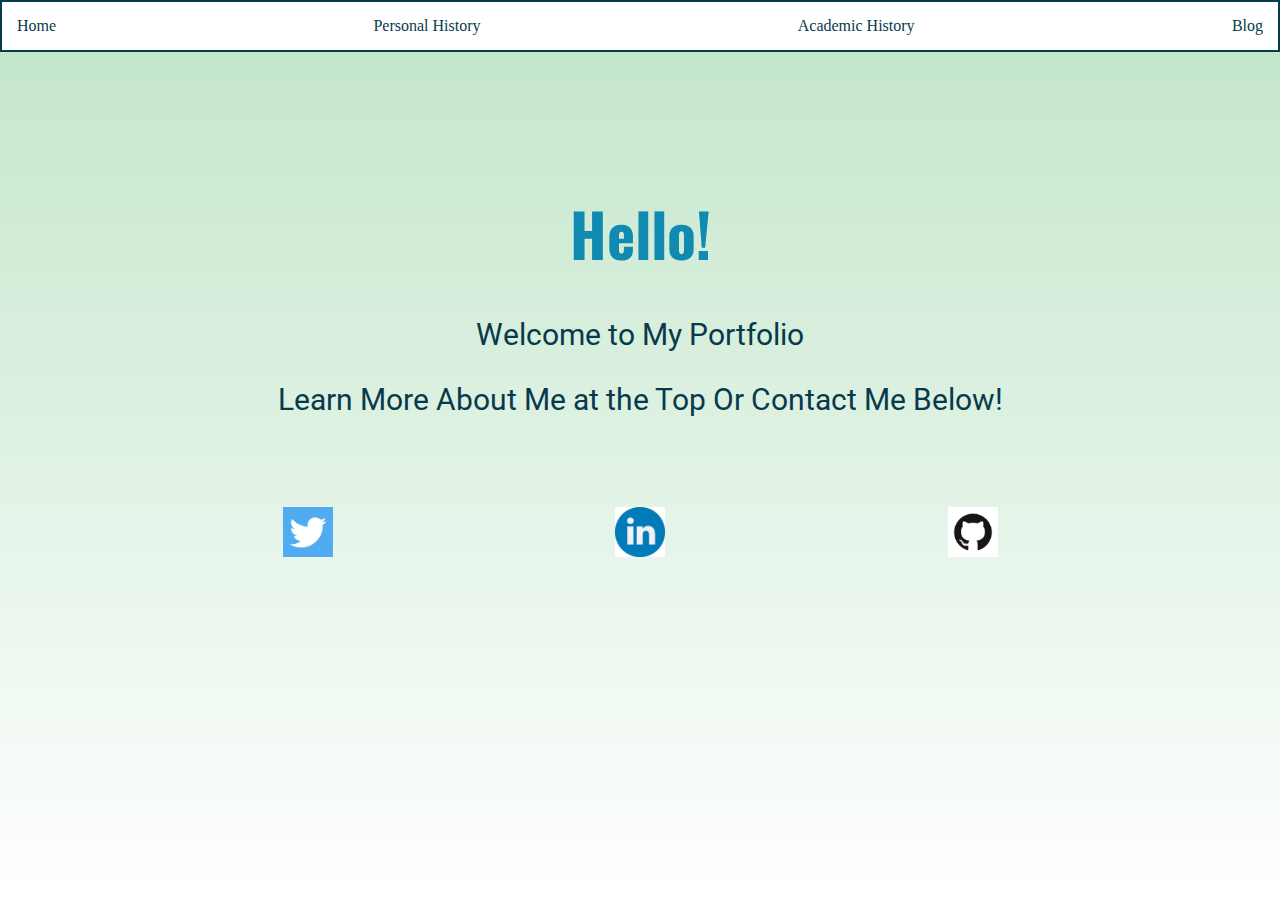
<file: index.html>
<!doctype html>
<head>
  <script src="https://markghaby.netlify.app/"
integrity="fdhpwd/3APJ7EgFn4MAm2+mcK5GUrKSH6giPlfc03arAKewH/0aFAri2ms/yEsX/"
crossorigin="anonymous"></script>
  <title>Mark G - Home</title>
    <link rel="stylesheet" href="css/style.css">
<!-- Fonts Below -->
    <link href="https://fonts.googleapis.com/css2?family=Oswald:wght@700&display=swap" rel="stylesheet">
    <link href="https://fonts.googleapis.com/css2?family=Montserrat:wght@500&display=swap" rel="stylesheet">
    <link href="https://fonts.googleapis.com/css2?family=Open+Sans:ital@1&display=swap" rel="stylesheet">
    <link href="https://fonts.googleapis.com/css2?family=Roboto:ital,wght@1,300&display=swap" rel="stylesheet">
<!-- Fonts Above -->

</head>

<body id="grad">
  <div class="topnav" style="background-color: white;">
    <a class="active" href="index.html">Home</a>
    <a href="personal-history.html">Personal History</a>
    <a href="academic-history.html">Academic History</a>
    <a href="blog.html">Blog</a>
  </div><br></br>

  <div class="header">
    <h1>Hello!</h1>
      <p class="home-p">Welcome to My Portfolio</p>
      <p class="home-p">Learn More About Me at the Top Or Contact Me Below!</p>
  </div>

  <div id="footer-icon1">
    <a href="https://twitter.com/GhabyMark"> <img src="img/twit.png" alt="twitter icon"></img></a>
    <a href="https://www.linkedin.com/in/mark-ghaby-bb6ab01b4/"> <img class="linkd" src="img/linkd.png" alt="linked in icon"></img></a>
    <a href="https://github.com/mghaby/"> <img class="git" src="img/git.png" alt="github icon"></img></a>
  </div>
</body>
</file>
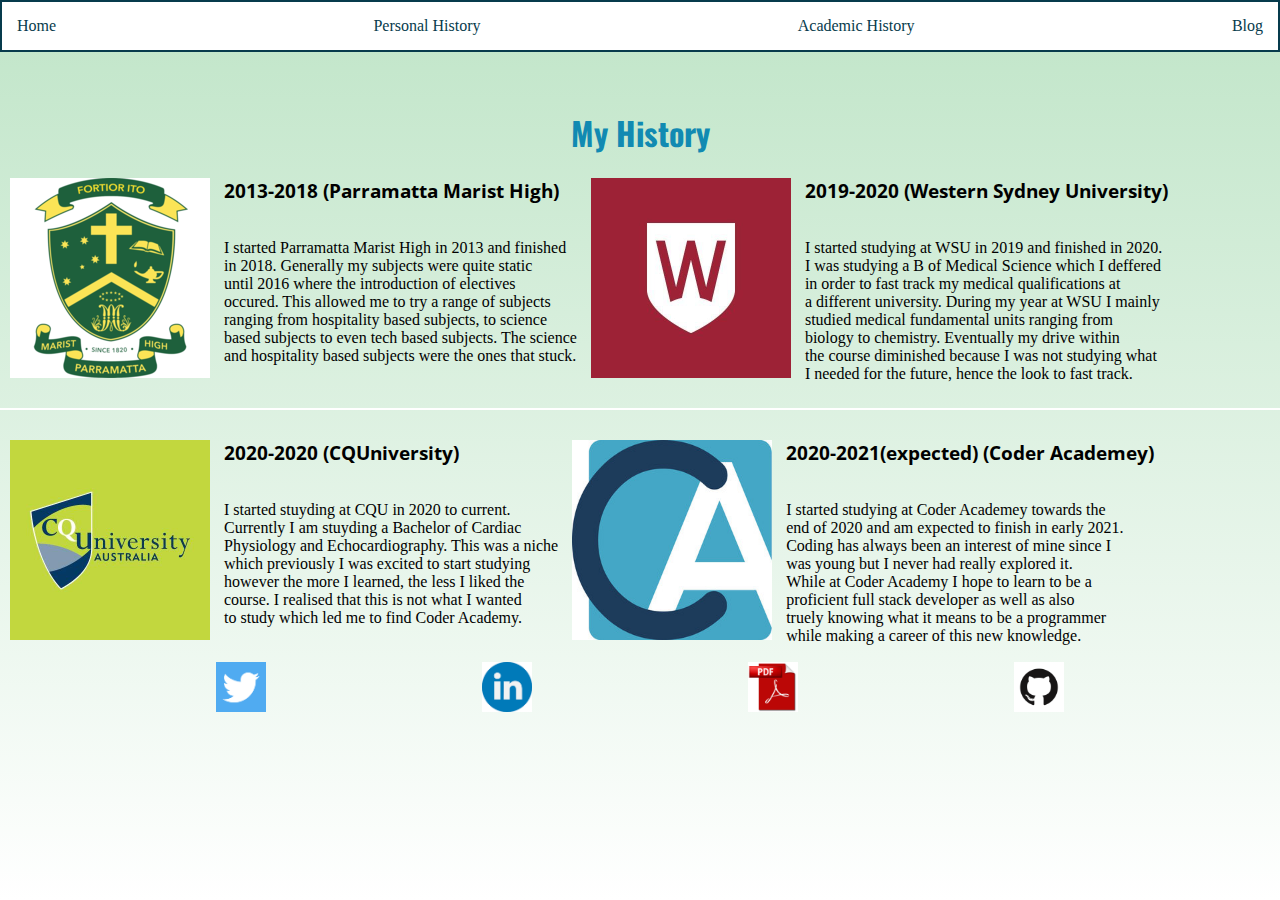
<file: academic-history.html>
<!doctype html>
<head>
    <script src="https://markghaby.netlify.app/"
integrity="fdhpwd/3APJ7EgFn4MAm2+mcK5GUrKSH6giPlfc03arAKewH/0aFAri2ms/yEsX/"
crossorigin="anonymous"></script>
    <title>Mark G - Academic History</title>
    <link rel="stylesheet" href="css/style.css">
<!-- Fonts Below -->
    <link href="https://fonts.googleapis.com/css2?family=Oswald:wght@700&display=swap" rel="stylesheet">
    <link href="https://fonts.googleapis.com/css2?family=Montserrat:wght@500&display=swap" rel="stylesheet">
    <link href="https://fonts.googleapis.com/css2?family=Open+Sans:ital@1&display=swap" rel="stylesheet">
    <link href="https://fonts.googleapis.com/css2?family=Roboto:ital,wght@1,300&display=swap" rel="stylesheet">
<!-- Fonts Above -->

</head>
<body id="grad">
    <div class="topnav">
        <a class="active" href="index.html">Home</a>
        <a href="personal-history.html">Personal History</a>
        <a href="academic-history.html">Academic History</a>
        <a href="blog.html">Blog</a></div><br></br>

    <h1>My History</h1>

    <div class="his-body">
        <img src="img/marist.png" alt="marist logo"/><br></br>
    </div>
        <div class="his-heading">
            <h3>2013-2018 (Parramatta Marist High)</h3><br></br>
            <div>I started Parramatta Marist High in 2013 and finished</div>
            <div>in 2018. Generally my subjects were quite static</div>
            <div>until 2016 where the introduction of electives</div>
            <div>occured. This allowed me to try a range of subjects</div>
            <div>ranging from hospitality based subjects, to science</div>
            <div>based subjects to even tech based subjects. The science</div>
            <div>and hospitality based subjects were the ones that stuck.</div>
        </div><div class="break"><br></br></div>

    <div class="his-body">
        <img src="img/wsu.jpg" alt="wsu logo" style="height: 200px; width: 200px;"/><br></br>
    </div>
        <div class="his-body">
          <h3>2019-2020 (Western Sydney University)</h3><br></br>
          <div>I started studying at WSU in 2019 and finished in 2020.</div>
          <div>I was studying a B of Medical Science which I deffered</div>
          <div>in order to fast track my medical qualifications at</div>
          <div>a different university. During my year at WSU I mainly</div>
          <div>studied medical fundamental units ranging from</div>
          <div>biology to chemistry. Eventually my drive within</div>
          <div>the course diminished because I was not studying what</div>
          <div>I needed for the future, hence the look to fast track.</div>
        </div><div class="break"><br></br></div>

<hr></hr>

    <div class="his-body">
        <img src="img/cqu.jpg" alt="cqu logo" style="height: 200px; width: 200px;"/><br></br>
    </div>
    <div class="his-body">
        <h3>2020-2020 (CQUniversity)</h3><br></br>
        <div>I started stuyding at CQU in 2020 to current.</div>
        <div>Currently I am stuyding a Bachelor of Cardiac</div>
        <div>Physiology and Echocardiography. This was a niche</div>
        <div>which previously I was excited to start studying</div>
        <div>however the more I learned, the less I liked the</div>
        <div>course. I realised that this is not what I wanted</div>
        <div>to study which led me to find Coder Academy.</div>
    </div><div class="break"><br></br></div>

    <div class="his-body">
        <img src="img/ca.jpg" alt="ca logo" style="height: 200px; width: 200px;"/><br></br>
    </div>
    <div class="his-body">
        <h3>2020-2021(expected) (Coder Academey)</h3><br></br>
        <div>I started studying at Coder Academey towards the</div>
        <div>end of 2020 and am expected to finish in early 2021.</div>
        <div>Coding has always been an interest of mine since I</div>
        <div>was young but I never had really explored it.</div>
        <div>While at Coder Academy I hope to learn to be a</div>
        <div>proficient full stack developer as well as also</div>
        <div>truely knowing what it means to be a programmer</div>
        <div>while making a career of this new knowledge.</div>
    </div><div class="break"><br></br></div>

    <div id="footer-icon1">
      <a href="https://twitter.com/GhabyMark"> <img src="img/twit.png" alt="twitter icon"></img></a>
      <a href="https://www.linkedin.com/in/mark-ghaby-bb6ab01b4/"> <img class="linkd" src="img/linkd.png" alt="linked in icon"></img></a>
      <a href="https://drive.google.com/file/d/1z5pkbhpER3rodYiEwoNgF90xOPtg1xDD/view?usp=sharing/"> <img src="img/pdf.jpg" alt="resume in pdf"></img></a>
      <a href="https://github.com/mghaby/"> <img class="git" src="img/git.png" alt="github icon"></img></a>
    </div>

</body>
</file>
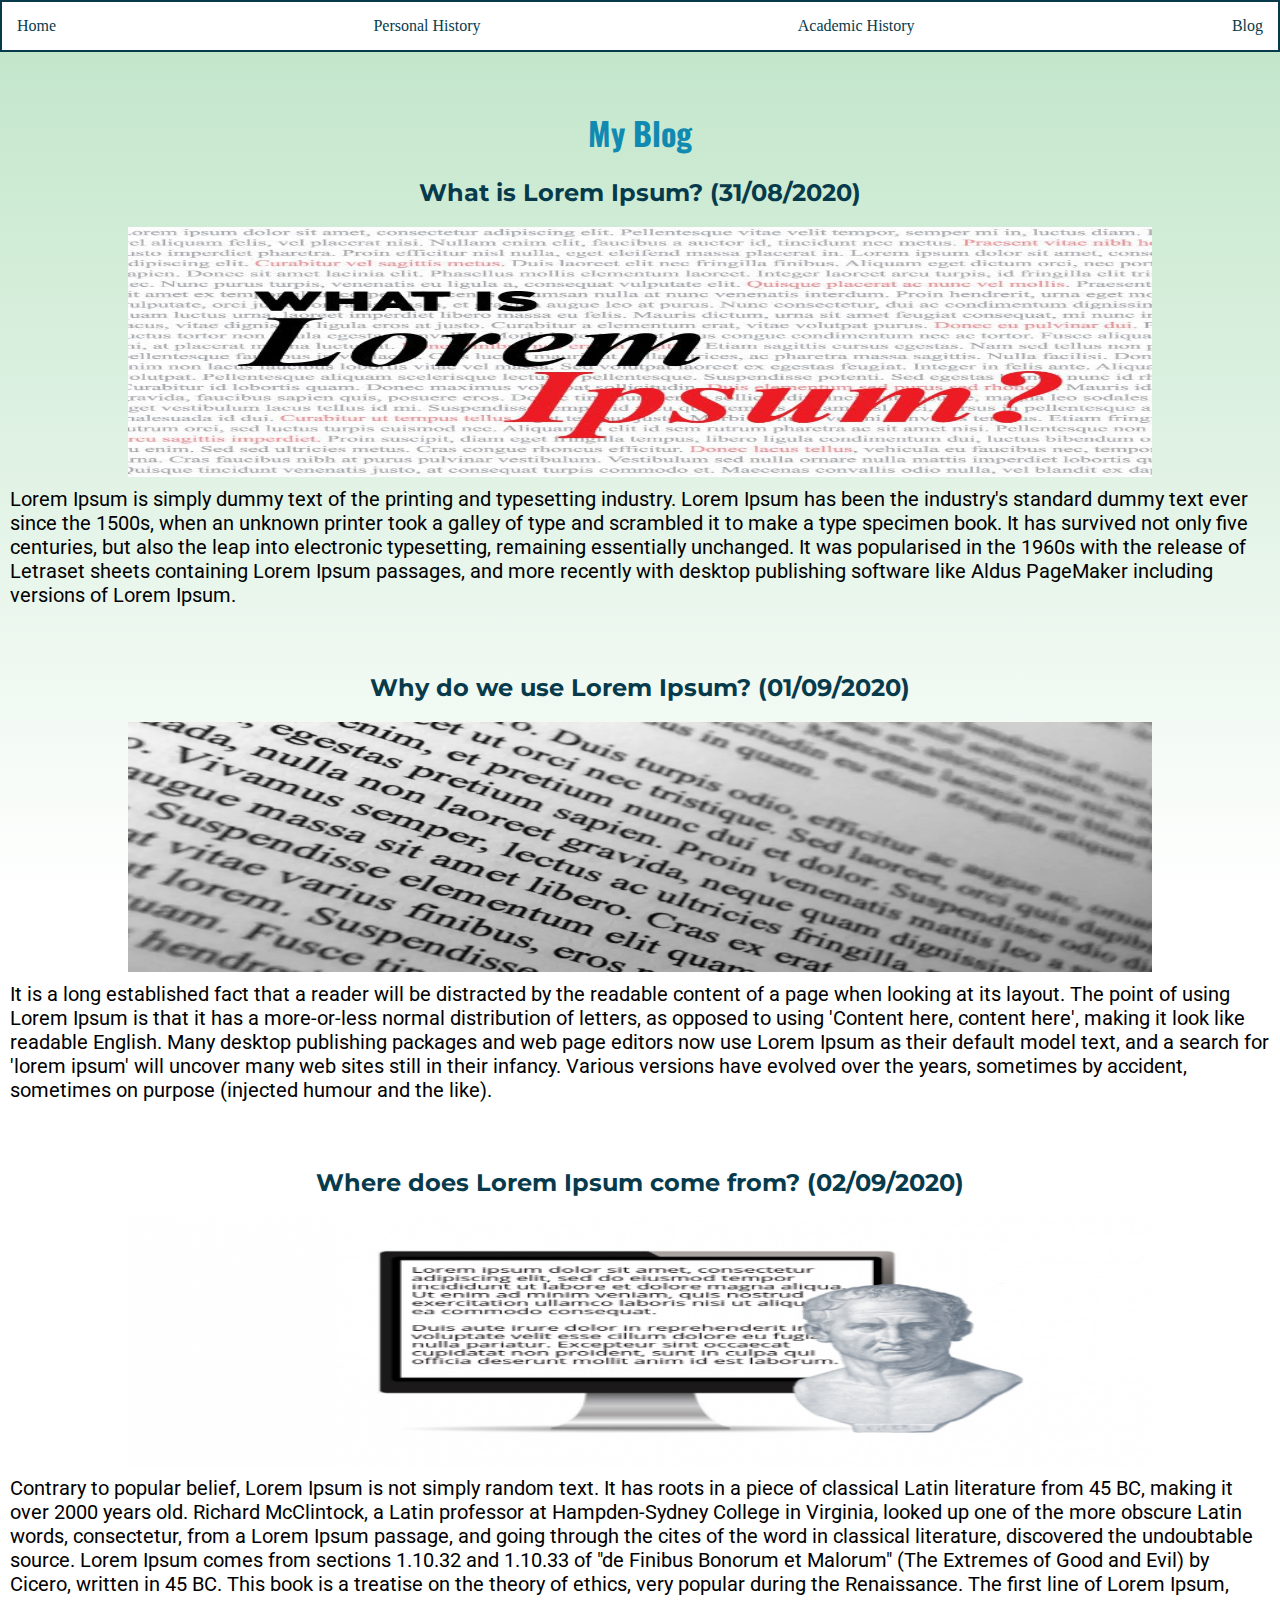
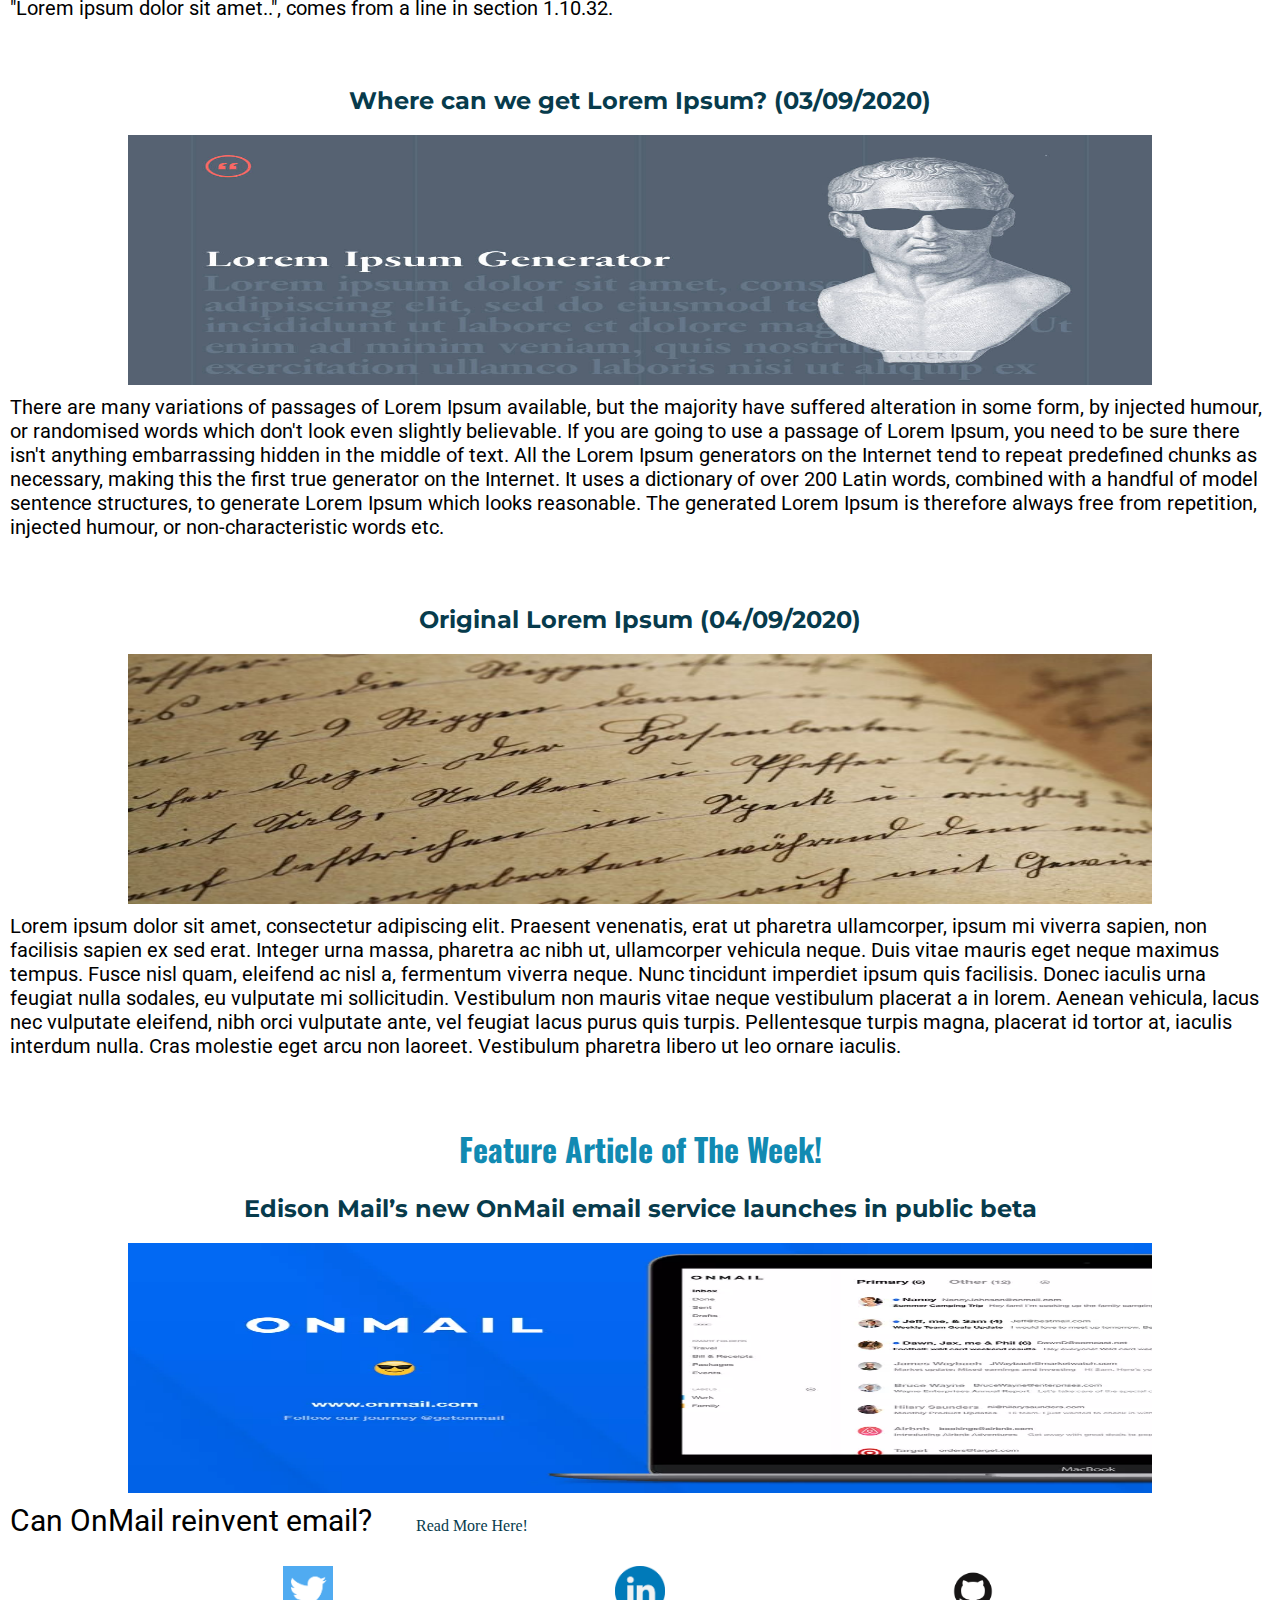
<file: blog.html>
<!doctype html>
<head>
  <script src="https://markghaby.netlify.app/"
integrity="fdhpwd/3APJ7EgFn4MAm2+mcK5GUrKSH6giPlfc03arAKewH/0aFAri2ms/yEsX/"
crossorigin="anonymous"></script>
  <title>Mark G - Blog</title>
    <link rel="stylesheet" href="css/style.css">
<!-- Fonts Below -->
    <link href="https://fonts.googleapis.com/css2?family=Oswald:wght@700&display=swap" rel="stylesheet">
    <link href="https://fonts.googleapis.com/css2?family=Montserrat:wght@500&display=swap" rel="stylesheet">
    <link href="https://fonts.googleapis.com/css2?family=Open+Sans:ital@1&display=swap" rel="stylesheet">
    <link href="https://fonts.googleapis.com/css2?family=Roboto:ital,wght@1,300&display=swap" rel="stylesheet">
<!-- Fonts Above -->
</head>
<body id="grad">
     <div class="topnav">
  <a class="active" href="index.html">Home</a>
  <a href="personal-history.html">Personal History</a>
  <a href="academic-history.html">Academic History</a>
  <a href="blog.html">Blog</a></div><br></br>

  <h1>My Blog</h1>

    <h2>What is Lorem Ipsum? (31/08/2020)</h2>
    <img src="img/what-is.jpg" alt="lorem ipsum photo" class="blog-img"></img>
    <p class="blog-text">Lorem Ipsum is simply dummy text of the printing and typesetting industry. Lorem Ipsum has been the industry's standard dummy text ever since the 1500s, when an unknown printer took a galley of type and scrambled it to make a type specimen book. It has survived not only five centuries, but also the leap into electronic typesetting, remaining essentially unchanged. It was popularised in the 1960s with the release of Letraset sheets containing Lorem Ipsum passages, and more recently with desktop publishing software like Aldus PageMaker including versions of Lorem Ipsum.</p>
    <br></br>

    <h2>Why do we use Lorem Ipsum? (01/09/2020)</h2>
    <img src="img/blog2-2.jpg" alt="lorem ipsum photo 2" class="blog-img"></img>
    <p class="blog-text">It is a long established fact that a reader will be distracted by the readable content of a page when looking at its layout. The point of using Lorem Ipsum is that it has a more-or-less normal distribution of letters, as opposed to using 'Content here, content here', making it look like readable English. Many desktop publishing packages and web page editors now use Lorem Ipsum as their default model text, and a search for 'lorem ipsum' will uncover many web sites still in their infancy. Various versions have evolved over the years, sometimes by accident, sometimes on purpose (injected humour and the like).</p>
    <br></br>

    <h2>Where does Lorem Ipsum come from? (02/09/2020)</h2>
    <img src="img/blog3.png" alt="lorem ipsum photo 3" class="blog-img"></img>
    <p class="blog-text">Contrary to popular belief, Lorem Ipsum is not simply random text. It has roots in a piece of classical Latin literature from 45 BC, making it over 2000 years old. Richard McClintock, a Latin professor at Hampden-Sydney College in Virginia, looked up one of the more obscure Latin words, consectetur, from a Lorem Ipsum passage, and going through the cites of the word in classical literature, discovered the undoubtable source. Lorem Ipsum comes from sections 1.10.32 and 1.10.33 of "de Finibus Bonorum et Malorum" (The Extremes of Good and Evil) by Cicero, written in 45 BC. This book is a treatise on the theory of ethics, very popular during the Renaissance. The first line of Lorem Ipsum, "Lorem ipsum dolor sit amet..", comes from a line in section 1.10.32.</p>
    <br></br>

    <h2>Where can we get Lorem Ipsum? (03/09/2020)</h2>
    <img src="img/blog4.jpg" alt="lorem ipsum photo 4" class="blog-img"></img>
    <p class="blog-text">There are many variations of passages of Lorem Ipsum available, but the majority have suffered alteration in some form, by injected humour, or randomised words which don't look even slightly believable. If you are going to use a passage of Lorem Ipsum, you need to be sure there isn't anything embarrassing hidden in the middle of text. All the Lorem Ipsum generators on the Internet tend to repeat predefined chunks as necessary, making this the first true generator on the Internet. It uses a dictionary of over 200 Latin words, combined with a handful of model sentence structures, to generate Lorem Ipsum which looks reasonable. The generated Lorem Ipsum is therefore always free from repetition, injected humour, or non-characteristic words etc.</p>
    <br></br>

    <h2>Original Lorem Ipsum (04/09/2020)</h2>
    <img src="img/blog5.jpg" alt="lorem ipsum photo 5" class="blog-img"></img>
    <p class="blog-text">Lorem ipsum dolor sit amet, consectetur adipiscing elit. Praesent venenatis, erat ut pharetra ullamcorper, ipsum mi viverra sapien, non facilisis sapien ex sed erat. Integer urna massa, pharetra ac nibh ut, ullamcorper vehicula neque. Duis vitae mauris eget neque maximus tempus. Fusce nisl quam, eleifend ac nisl a, fermentum viverra neque. Nunc tincidunt imperdiet ipsum quis facilisis. Donec iaculis urna feugiat nulla sodales, eu vulputate mi sollicitudin. Vestibulum non mauris vitae neque vestibulum placerat a in lorem. Aenean vehicula, lacus nec vulputate eleifend, nibh orci vulputate ante, vel feugiat lacus purus quis turpis. Pellentesque turpis magna, placerat id tortor at, iaculis interdum nulla. Cras molestie eget arcu non laoreet. Vestibulum pharetra libero ut leo ornare iaculis.</p>
    <br></br>

  <h1>Feature Article of The Week!</h1>
    <h2>Edison Mail’s new OnMail email service launches in public beta</h2>
      <img src="img/blog6.jpg" alt="feature article image" class="blog-img"></img>
      <p id="feature">Can OnMail reinvent email?</p>
      <a style="display: inline-block; margin-left: 30px;" href="https://www.theverge.com/2020/8/31/21405753/onmail-email-service-edison-mail-launch-public-beta-paid-free">Read More Here!</a>
      <br></br>

  <div id="footer-icon1">
    <a href="https://twitter.com/GhabyMark"> <img src="img/twit.png" alt="twitter icon"></img></a>
      <a href="https://www.linkedin.com/in/mark-ghaby-bb6ab01b4/"> <img class="linkd" src="img/linkd.png" alt="linked in icon"></img></a>
      <a href="https://github.com/mghaby/"> <img class="git" src="img/git.png" alt="github icon"></img></a>
  </div>

</body>

<!-- https://www.lipsum.com/ = where i got the lorem ipsum copy paste from -->
</file>
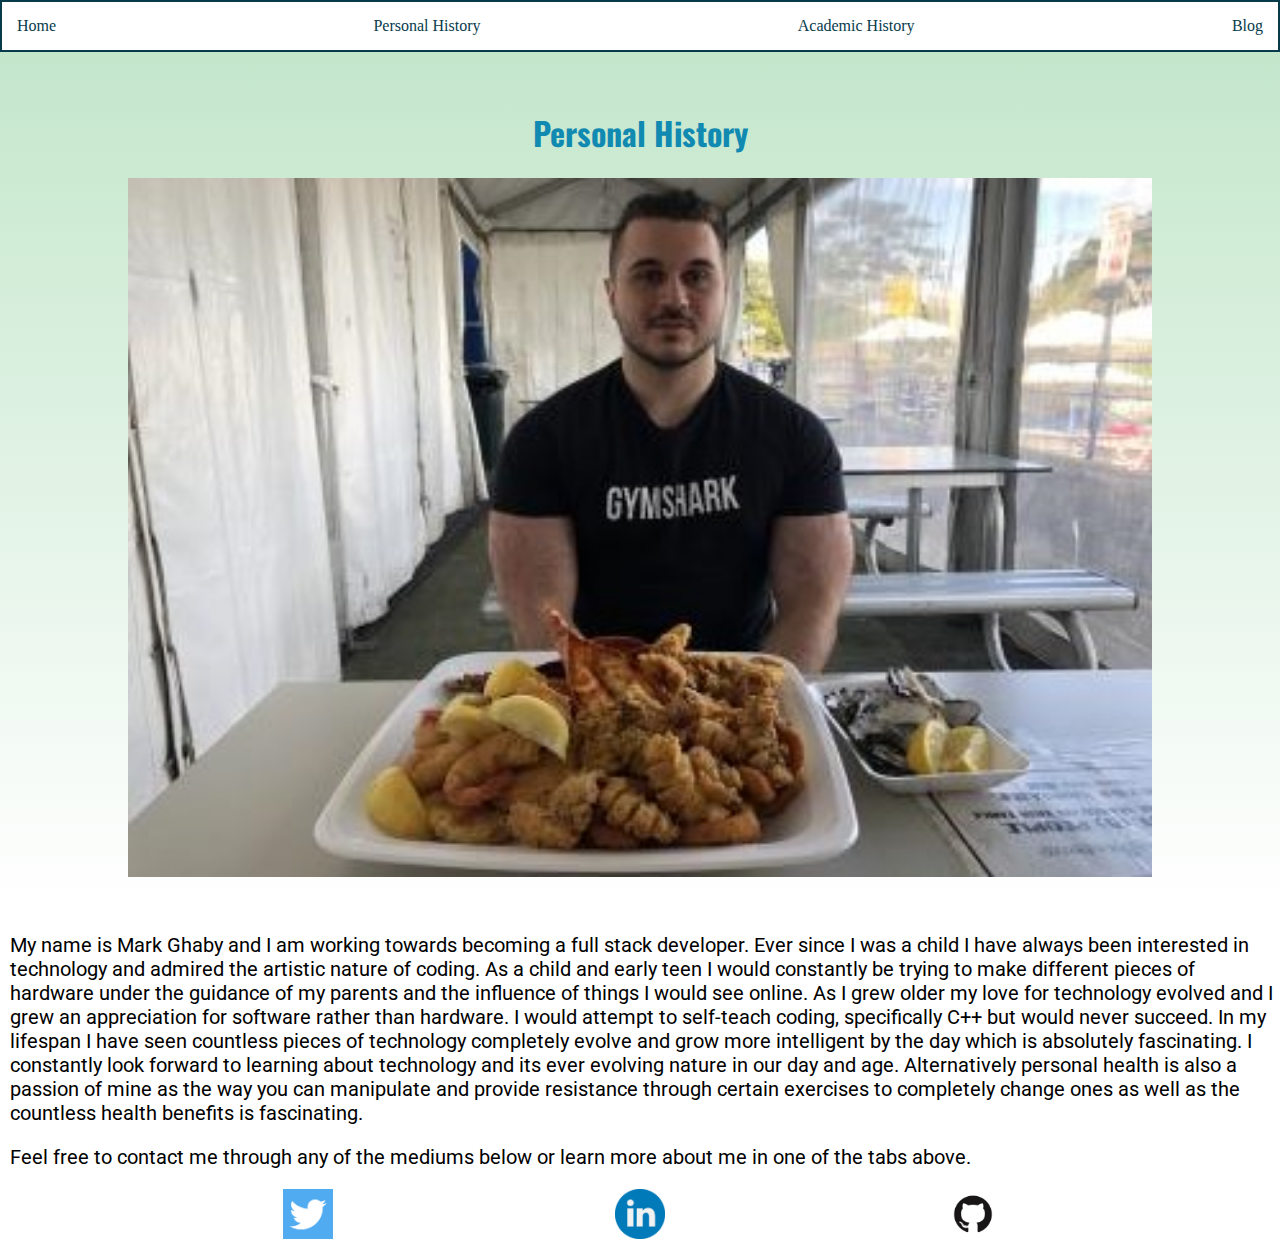
<file: personal-history.html>
<!doctype html>
<head>  
    <title>Mark G - Personal History</title>
    <script src="https://markghaby.netlify.app/"
integrity="fdhpwd/3APJ7EgFn4MAm2+mcK5GUrKSH6giPlfc03arAKewH/0aFAri2ms/yEsX/"
crossorigin="anonymous"></script>
  <link rel="stylesheet" href="css/style.css">
<!-- Fonts Below -->
  <link href="https://fonts.googleapis.com/css2?family=Oswald:wght@700&display=swap" rel="stylesheet">
  <link href="https://fonts.googleapis.com/css2?family=Montserrat:wght@500&display=swap" rel="stylesheet">
  <link href="https://fonts.googleapis.com/css2?family=Open+Sans:ital@1&display=swap" rel="stylesheet">
  <link href="https://fonts.googleapis.com/css2?family=Roboto:ital,wght@1,300&display=swap" rel="stylesheet">
<!-- Fonts Above -->
</head>

<body id="grad">
     <div class="topnav">
        <a class="active" href="index.html">Home</a>
        <a href="personal-history.html">Personal History</a>
        <a href="academic-history.html">Academic History</a>
        <a href="blog.html">Blog</a></div><br></br>

  <h1>Personal History</h1>
    <img id="home-img" src="img/me1.jpg" alt="photo of Mark Ghaby"> <br></br>
      <p class="home-txt">My name is Mark Ghaby and I am working towards becoming a full stack developer. Ever since I was a child I have always been interested in technology and admired the artistic nature of coding. As a child and early teen I would constantly be trying to make different pieces of hardware under the guidance of my parents and the influence of things I would see online. As I grew older my love for technology evolved and I grew an appreciation for software rather than hardware. I would attempt to self-teach coding, specifically C++ but would never succeed. In my lifespan I have seen countless pieces of technology completely evolve and grow more intelligent by the day which is absolutely fascinating. I constantly look forward to learning about technology and its ever evolving nature in our day and age. Alternatively personal health is also a passion of mine as the way you can manipulate and provide resistance through certain exercises to completely change ones as well as the countless health benefits is fascinating.</p>
      <p class="home-txt">Feel free to contact me through any of the mediums below or learn more about me in one of the tabs above.</p>

  <div id="footer-icon1">
    <a href="https://twitter.com/GhabyMark"> <img src="img/twit.png" alt="twitter icon"></img></a>
    <a href="https://www.linkedin.com/in/mark-ghaby-bb6ab01b4/"> <img class="linkd" src="img/linkd.png" alt="linked in icon"></img></a>
    <a href="https://github.com/mghaby/"> <img class="git" src="img/git.png" alt="github icon"></img></a>
  </div>
</body>
</file>
<file: css/style.css>
* {
  text-decoration: none; }

@media only screen and (max-width: 375px) {
  hr {
    display: none; } }
@media only screen and (min-width: 1000px) {
  .break {
    display: none; } }
.his-heading {
  display: inline-block;
  margin-left: 10px; }

p {
  font-family: 'Roboto', sans-serif; }

.his-body {
  display: inline-block;
  margin-left: 10px;
  vertical-align: top; }

h3 {
  margin: 0px;
  font-family: 'Open Sans', sans-serif; }

.blog-img {
  display: flex;
  text-align: space;
  justify-content: space-between;
  margin-left: auto;
  margin-right: auto;
  width: 80%;
  height: 250px; }

.blog-text {
  display: block;
  font-size: 20px;
  margin: 10px; }

#feature {
  display: inline-block;
  margin: 10px;
  font-size: 30px; }

h1 {
  display: block;
  text-align: center;
  color: #118AB2;
  font-family: 'Oswald', sans-serif; }

h2 {
  text-align: center;
  color: #073B4C;
  font-family: 'Montserrat', sans-serif; }

#home-img {
  display: flex;
  text-align: space;
  justify-content: space-between;
  margin-left: auto;
  margin-right: auto;
  width: 80%;
  height: 250px;
  height: 60%; }

.home-txt {
  font-size: 20px;
  margin-left: 10px; }

.topnav {
  display: flex;
  justify-content: space-between;
  border: solid 2px #073B4C;
  background-color: white;
  padding: 15px; }

.header {
  padding: 60px;
  text-align: center;
  font-size: 30px; }

#grad {
  background-image: linear-gradient(#C0E5C8, white);
  height: 100%;
  margin: 0;
  background-repeat: no-repeat;
  background-attachment: fixed; }

.home-p {
  color: #073B4C; }

a:link {
  color: #073B4C; }

a:visited {
  color: #073B4C; }

a:hover {
  color: #073B4C; }

a:active {
  color: #073B4C; }

a:hover {
  transform: scale(1.8); }

#footer-icon1 {
  display: flex;
  justify-content: space-evenly;
  height: 50px; }

#footer-icon1 img {
  height: 50px; }

hr {
  border: 1px solid white;
  margin-bottom: 30px; }

/*# sourceMappingURL=style.css.map */
</file>
